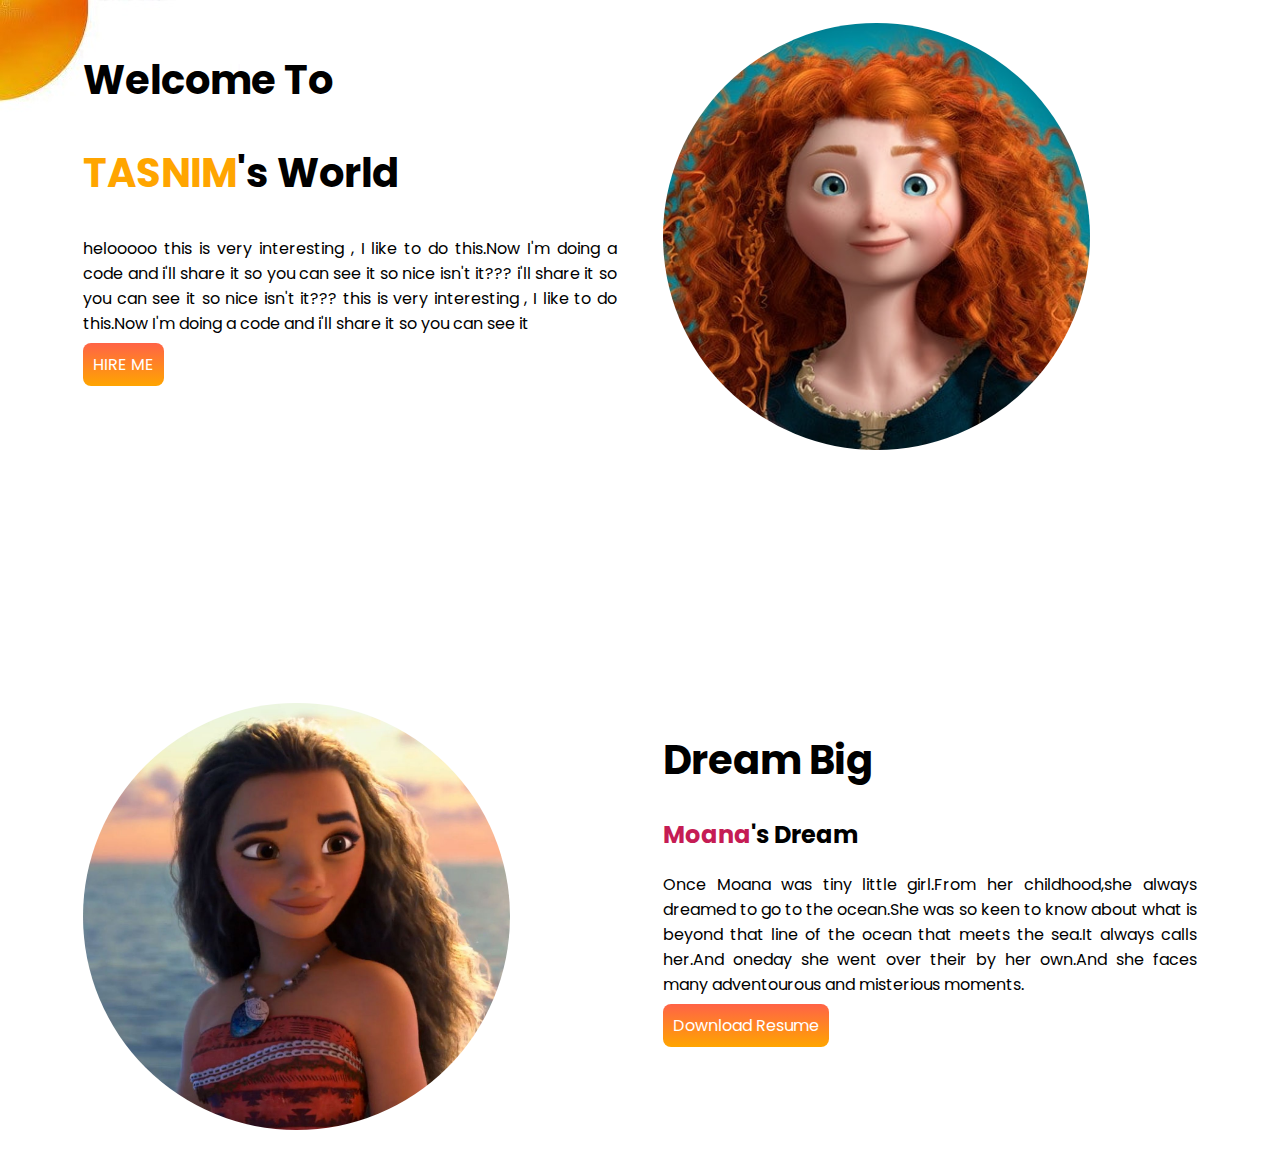
<file: index.html>
<!DOCTYPE html>
<html lang="en">

<head>
    <meta charset="UTF-8">
    <meta http-equiv="X-UA-Compatible" content="IE=edge">
    <meta name="viewport" content="width=device-width, initial-scale=1.0">
    <link rel="preconnect" href="https://fonts.googleapis.com">
    <link rel="preconnect" href="https://fonts.gstatic.com" crossorigin>
    <link href="https://fonts.googleapis.com/css2?family=Poppins&display=swap" rel="stylesheet">
    <title> this is second repo</title>
    <link rel="stylesheet" href="style.css">

</head>

<body>
    <section class="top-banner">
        <div class="half-width">
            <h1 class="h1">Welcome To</h1>
            <h2 class="h2"><span class="name-color">TASNIM</span>'s World</h2>

            <p class="align-p">
                helooooo

                this is very interesting , I like to do this.Now I'm doing a code and i'll share it so you can see it so
                nice isn't it??? i'll share it so you can see it so
                nice isn't it???
                this is very interesting , I like to do this.Now I'm doing a code and i'll share it so you can see it

            </p>
            <a class="link-button" href="http://" target="_blank" rel="noopener noreferrer">HIRE ME</a>
        </div>
        <div class="half-width">
            <img src="merida.jpeg" alt="">
        </div>
    </section>

    <section class="sec2">
        <div class="half-width">
            <img src="images/Moana.jpeg" alt="">
        </div>
        <div class="half-width">
            <h1 class="h1">Dream Big</h1>
            <h2><span class="moana-color">Moana</span>'s Dream</h2>
            <p>Once Moana was tiny little girl.From her childhood,she always dreamed to go to the ocean.She was so keen
                to know about what is beyond that line of the ocean that meets the sea.It always calls her.And oneday
                she went over their by her own.And she faces many adventourous and misterious moments.</p>
            <a class="link-button" href="http://" target="_blank" rel="noopener noreferrer"> Download Resume</a>
        </div>
    </section>


</body>

</html>
</file>
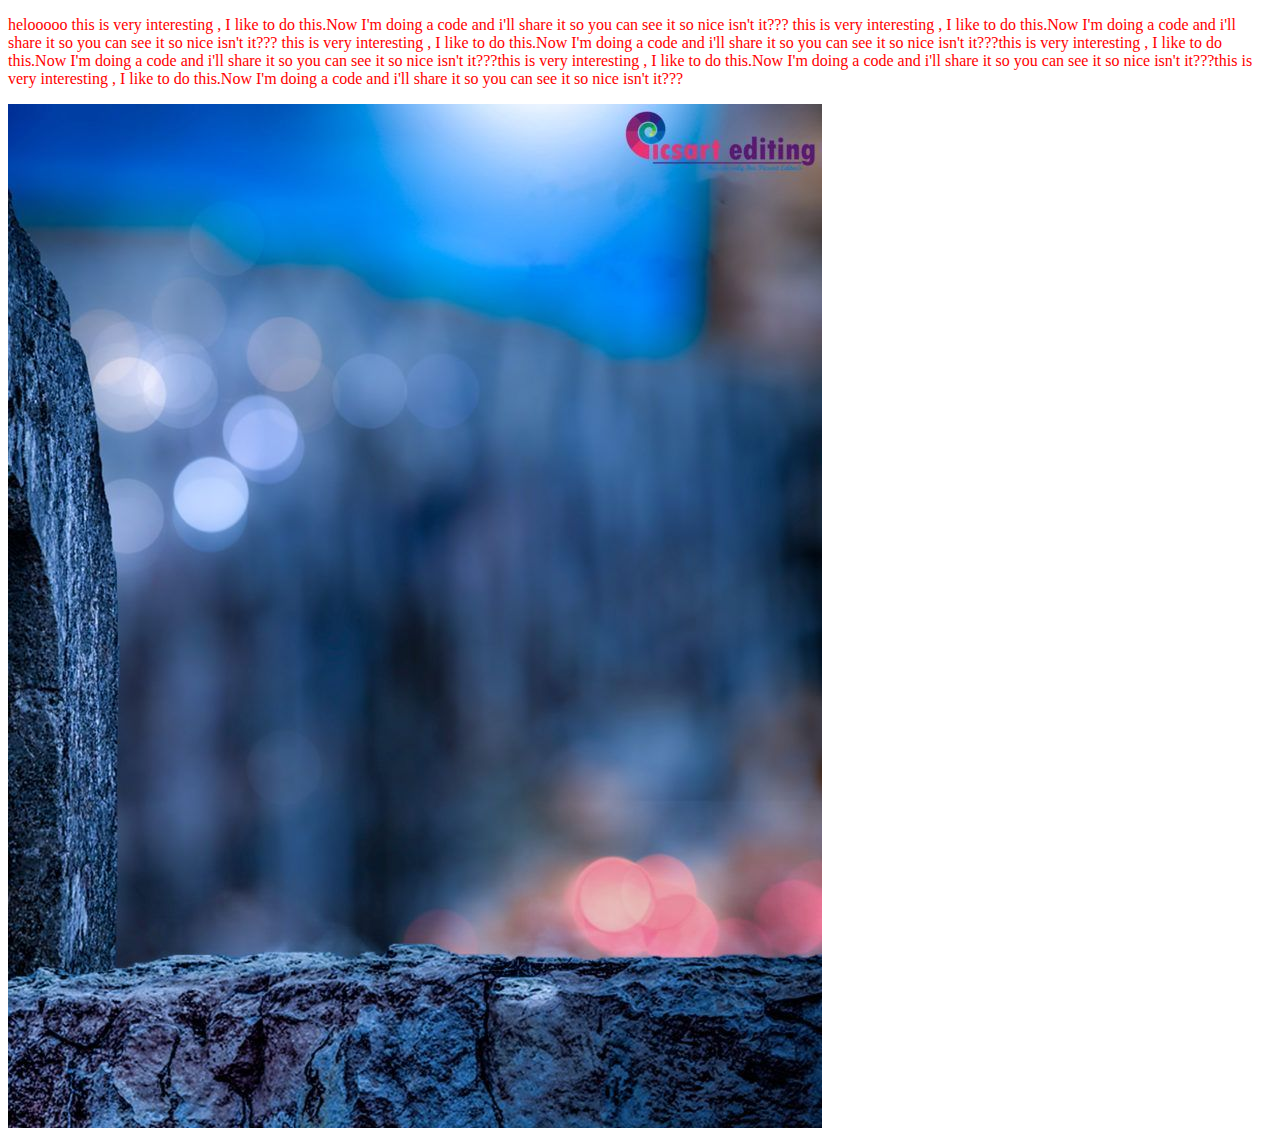
<file: git2.html>
<!DOCTYPE html>
<html lang="en">
<head>
    <meta charset="UTF-8">
    <meta http-equiv="X-UA-Compatible" content="IE=edge">
    <meta name="viewport" content="width=device-width, initial-scale=1.0">
    <title> this is second repo</title>
     <link rel="stylesheet" href="git2.css">
</head>
<body>
    <p>
        helooooo
        
        this is very interesting , I like  to do this.Now I'm doing a code and i'll share it so you can see it so nice isn't it???
        this is very interesting , I like  to do this.Now I'm doing a code and i'll share it so you can see it so nice isn't it???
        this is very interesting , I like  to do this.Now I'm doing a code and i'll share it so you can see it so nice isn't it???this is very interesting , I like  to do this.Now I'm doing a code and i'll share it so you can see it so nice isn't it???this is very interesting , I like  to do this.Now I'm doing a code and i'll share it so you can see it so nice isn't it???this is very interesting , I like  to do this.Now I'm doing a code and i'll share it so you can see it so nice isn't it???
        <br>
        
    </p>
    <img src="dff.jpg" alt="pic">
    
</body>
</html>
</file>
<file: style.css>
body{
    font-family: 'Poppins', sans-serif;
    margin:0;

}
.name-color{
    color: orange;
}
.align-p {
    text-align: justify;
}
  
  
 
section{
    display: flex;
    padding-left:60px ;
    padding-right: 60px;

}
.h1{
      
    font-size: 40px;
}
.h2{
    font-size: 40px;
}
.half-width{
    width: 50%;
    padding:2%;
    text-align: justify;
     

}
.half-width img{
    width: 80%;
    border-radius: 50%;
}
.link-button{
    background-image:linear-gradient(tomato,orange);
    border-radius: 8px;
    text-decoration: none;
    padding: 10px 10px;
    color:white;
     font-weight:400;
    
}
.top-banner{
    background-image: url(images/orange-circle.jfif);
    background-repeat: no-repeat;
    padding-bottom: 200px;
    
    
}
/*this is second section*/
  
     

 .moana-color{
     color:rgb(197, 28, 84);
 }
</file>
<file: git2.css>
p{
    color:red;
}
</file>
